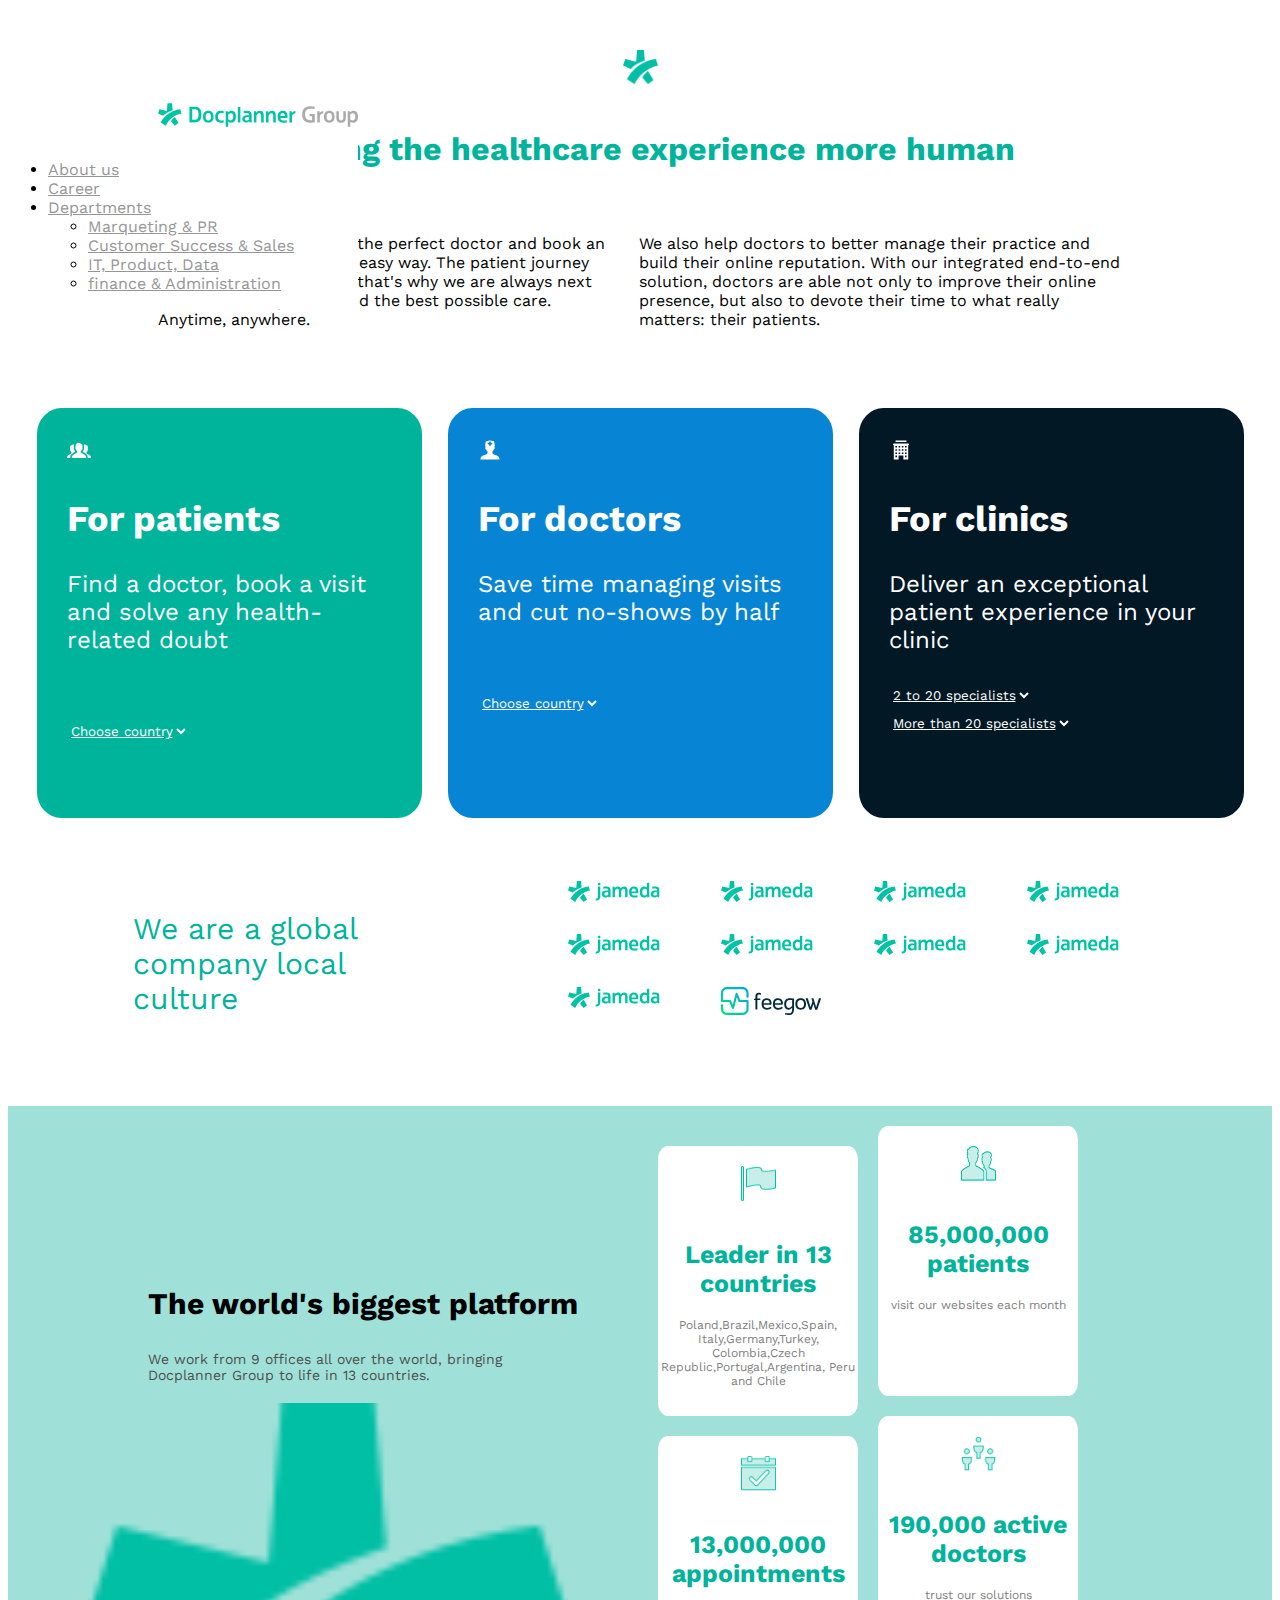
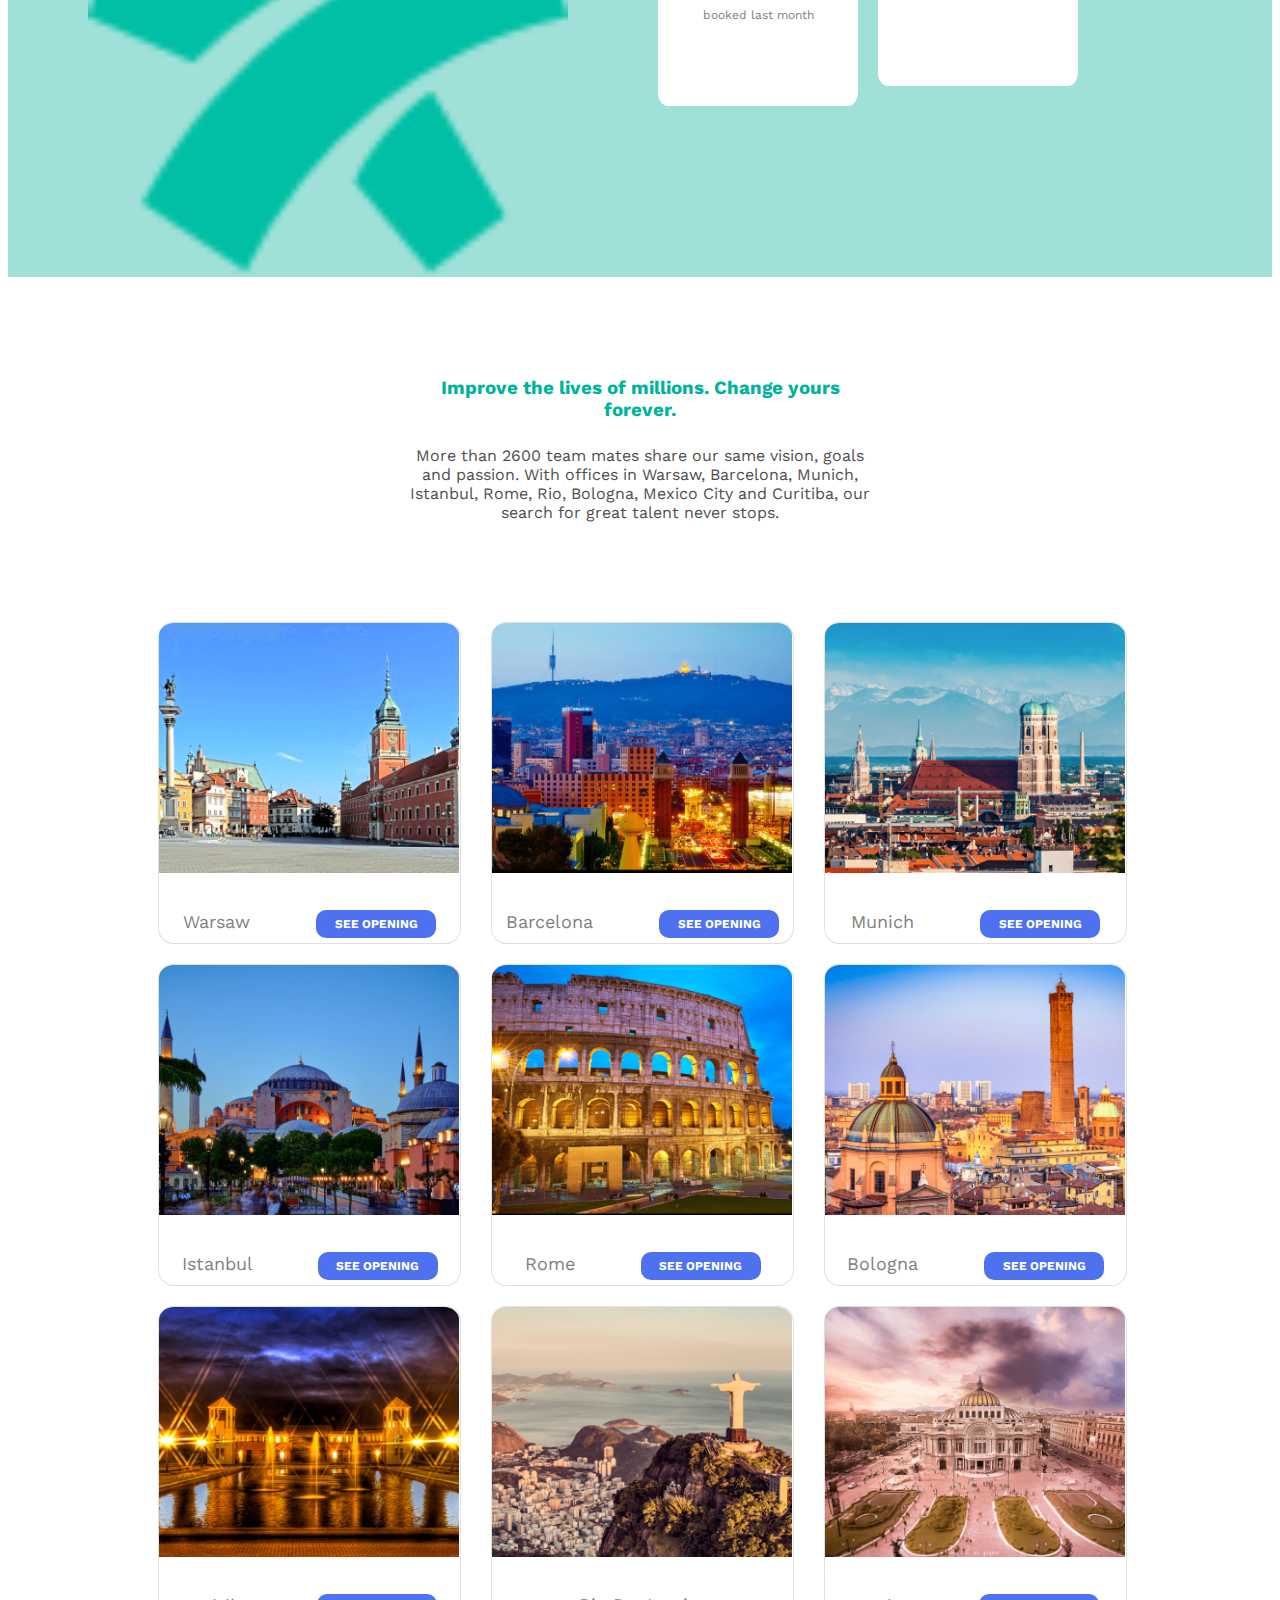
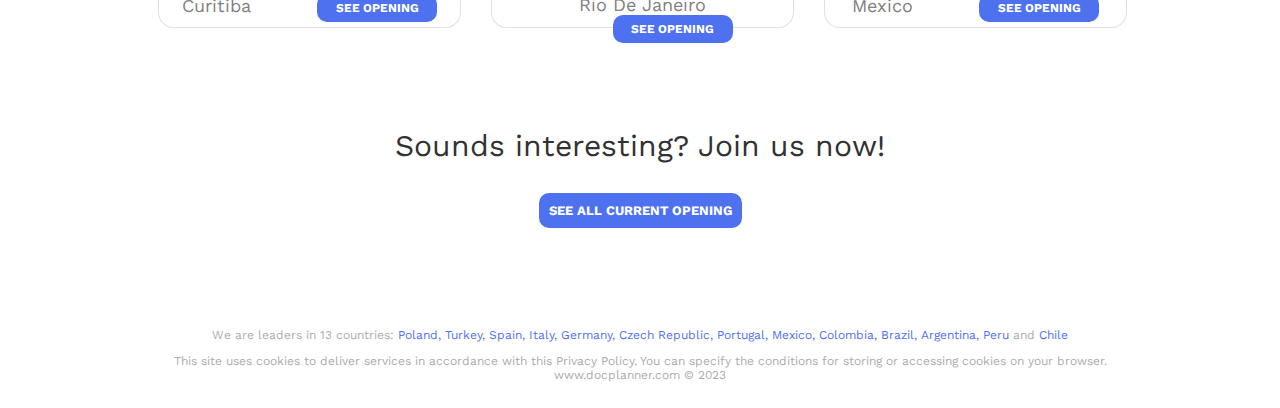
<file: css_layout/boottest.html>
<!DOCTYPE html>
<html lang="en">
  <head>
    <meta charset="UTF-8" />
    <meta http-equiv="X-UA-Compatible" content="IE=edge" />
    <meta name="viewport" content="width=device-width, initial-scale=1.0" />
    <link rel="stylesheet" href="bootstyle.css" />

    <link
      rel="stylesheet"
      href="https://cdn.jsdelivr.net/npm/bootstrap@5.2.3/dist/css/bootstrap.min.css"
      integrity="sha384-rbsA2VBKQhggwzxH7pPCaAqO46MgnOM80zW1RWuH61DGLwZJEdK2Kadq2F9CUG65"
      crossorigin="anonymous"
    />
    <link href="https://fonts.googleapis.com/css2?family=Work+Sans:wght@400;500;600;700&display=swap" rel="stylesheet">
    <title>Document</title>
  </head>

  <body>
    <nav class="navbar navbar-expand-lg bg-body-tertiary">
      <div class="container">
        <div class="logo">
          <img src="images/logo.svg" alt="logo" width="200" height="50" />
        </div>
        <div
          class="collapse navbar-collapse justify-content-end"
          id="navbarScroll"
        >
          <ul class="nav">
            <li class="nav-item">
              <a class="nav-link active" aria-current="page" href="#"
                >About us</a
              >
            </li>
            <li class="nav-item">
              <a class="nav-link" href="https://www.docplanner.com/career">Career</a>
            </li>
            <li class="nav-item dropdown">
              <!-- <a class="nav-link" href="#">Departments</a> -->
              <a
                class="nav-link dropdown-toggle"
                href="#"
                role="button"
                data-bs-toggle="dropdown"
                aria-expanded="false"
              >
                Departments
              </a>
              <ul class="dropdown-menu">
                <li><a class="dropdown-item" href="https://www.docplanner.com/department?dep=marketing">Marqueting & PR</a></li>
                <li><a class="dropdown-item" href="https://www.docplanner.com/department?dep=customer">Customer Success & Sales</a></li>

                <li><a class="dropdown-item" href="https://www.docplanner.com/department?dep=it">IT, Product, Data</a></li>
                <li><a class="dropdown-item" href="https://www.docplanner.com/department?dep=finance">finance & Administration</a></li>
              </ul>
            </li>
          </ul>
        </div>
      </div>
    </nav>
    <section>
      <div class="content_about">
        <div><img class="img" src="images/img1.png" alt="image" /></div>
        <div>
          <h1 class="h1">Making the healthcare experience more human</h1>
        </div>
        <div class="parag">
          <div class="p1">
            <p>
              We want patients to find the perfect doctor and book an
              appointment in the most easy way. The patient journey should be
              enjoyable, and that's why we are always next to them: to help them
              find the best possible care. Anytime, anywhere.
            </p>
          </div>
          <div class="p2">
            <p>
              We also help doctors to better manage their practice and build
              their online reputation. With our integrated end-to-end solution,
              doctors are able not only to improve their online presence, but
              also to devote their time to what really matters: their patients.
            </p>
          </div>
        </div>
      </div>
      <div class="block">
        <div class="block1">
          <img class="pat" src="images/icon-patients.svg" alt="" />
          <h2>For patients</h2>
          <p>Find a doctor, book a visit and solve any health-related doubt</p>
          <div class="choose">
            <select data-id="select">
              <option>Choose country</option>
              <option value="Argentias">Argentia</option>
              <option value="Colombias">Colombia</option>
              <option value="Czechs">Czech</option>
              <option value="Mexicos">Mexico</option>
              <option value="Portugals">Portugal</option>
              <option value="Brazils">Brazil</option>
              <option value="Chiles">Chile</option>
              <option value="Germanys">Germany</option>
              <option value="Polands">Poland</option>
              <option value="Perus">Peru</option>
              <option value="Italys">Italy</option>
              <option value="Spains">Spain</option>
              <option value="Turkeys">Turkey</option>
            </select>
          </div>
        </div>
        <div class="block2">
          <img class="doct" src="images/icon-doctors.svg" alt="" />
          <h2>For doctors</h2>
          <p>Save time managing visits and cut no-shows by half</p>
          <div class="choose">
            <select data-id="select">
              <option>Choose country</option>
              <option value="Argentias">Argentia</option>
              <option value="Colombias">Colombia</option>
              <option value="Czechs">Czech</option>
              <option value="Mexicos">Mexico</option>
              <option value="Portugals">Portugal</option>
              <option value="Brazils">Brazil</option>
              <option value="Chiles">Chile</option>
              <option value="Germanys">Germany</option>
              <option value="Polands">Poland</option>
              <option value="Perus">Peru</option>
              <option value="Italys">Italy</option>
              <option value="Spains">Spain</option>
              <option value="Turkeys">Turkey</option>
            </select>
          </div>
        </div>
        <div class="block3">
          <img class="cli" src="images/icon-clinics.svg" alt="" />
          <h2>For clinics</h2>
          <p>Deliver an exceptional patient experience in your clinic</p>
          <div class="choose">
            <select data-id="select">
              <option>2 to 20 specialists</option>
              <option value="Argentias">Argentia</option>
              <option value="Colombias">Colombia</option>
              <option value="Czechs">Czech</option>
              <option value="Mexicos">Mexico</option>
              <option value="Portugals">Portugal</option>
              <option value="Brazils">Brazil</option>
              <option value="Chiles">Chile</option>
            </select>
          </div>
          <div class="choose">
            <select data-id="select">
              <option>More than 20 specialists</option>
              <option value="Argentias">Argentia</option>
              <option value="Colombias">Colombia</option>
              <option value="Czechs">Czech</option>
              <option value="Mexicos">Mexico</option>
              <option value="Portugals">Portugal</option>
              <option value="Brazils">Brazil</option>
              <option value="Chiles">Chile</option>
            </select>
          </div>
        </div>
      </div>
    </section>
    <div class="cont_flex">
      <div class="para_grid">
        <p>We are a global company local culture</p>
      </div>
      <div class="cont_grid">
        <div class="grid_item">
          <a href="https://www.jameda.de/"><img src="images/logo-jameda.svg" alt="logo-jameda" /></a>
        </div>
        <div class="grid_item">
          <a href="https://www.jameda.de/"><img src="images/logo-jameda.svg" alt="logo-jameda" /></a>
        </div>
        <div class="grid_item">
          <a href="https://www.jameda.de/"><img src="images/logo-jameda.svg" alt="logo-jameda" /></a>
        </div>
        <div class="grid_item">
          <a href="https://www.jameda.de/"><img src="images/logo-jameda.svg" alt="logo-jameda" /></a>
        </div>
        <div class="grid_item">
          <a href="https://www.jameda.de/"><img src="images/logo-jameda.svg" alt="logo-jameda" /></a>
        </div>
        <div class="grid_item">
          <a href="https://www.jameda.de/"><img src="images/logo-jameda.svg" alt="logo-jameda" /></a>
        </div>
        <div class="grid_item">
          <a href="https://www.jameda.de/"><img src="images/logo-jameda.svg" alt="logo-jameda" /></a>
        </div>
        <div class="grid_item">
          <a href="https://gipo.it/"><img src="images/logo-jameda.svg" alt="logo-gipo-primary" /></a>
        </div>
        <div class="grid_item">
          <a href="https://clinic-cloud.com/"><img src="images/logo-jameda.svg" alt="logo-clinicloud" /></a>
        </div>
        <div class="grid_item">
          <a href="https://feegowclinic.com.br/"><img src="images/logo-feegow.svg" alt="logo-feegow" /></a>
        </div>
      </div>
    </div>
    <section class="sec">
      <div class="blo_sec">
        <h6>The world's biggest platform</h6>
        <p>
          We work from 9 offices all over the world, bringing <br>Docplanner Group
          to life in 13 countries.
        </p>
        <div class="img_sec"><img src="images/img1.png" alt="logo" height="480" width="480"/></div>
      </div>
      <div class="block_section">
        <div class="seg1">
          <div class="blo1">
            <img class="logo_sec" src="images/flag.png" alt="flag" />
            <h3>Leader in 13 countries</h3>
            <p>
              Poland,Brazil,Mexico,Spain, Italy,Germany,Turkey, Colombia,Czech Republic,Portugal,Argentina, Peru and Chile
            </p>
          </div>
          <div class="blo1 patient">
            <img class="logo_sec" src="images/patients.png" alt="" />
            <h3>85,000,000 <br> patients</h3>
            <p>visit our websites each month</p>
          </div>
        </div>
        <div class="seg2">
          <div class="blo1">
            <img class="logo_sec" src="images/visits.png" alt="" />
            <h3>13,000,000 appointments</h3>
            <p>booked last month</p>
          </div>
          <div class="blo1 patient">
            <img class="logo_sec" src="images/doctors.png" alt="" />
            <h3>190,000 active doctors</h3>
            <p>trust our solutions</p>
          </div>
        </div>
      </div>
    </section>
    <div class="improve">
      <h3>Improve the lives of millions. Change yours forever.</h3>
      <p>More than 2600 team mates share our same vision, goals and passion. With offices in Warsaw, Barcelona, Munich, Istanbul, Rome, Rio, Bologna, Mexico City and Curitiba, our search for great talent never stops.</p>
    </div>
    <div class="cont1_flex">
      
      <div class="cont1_grid">
        <div class="grid1_item" >
          <a href="https://www.docplanner.com/career?&loc=poland#jobs-offers"><img src="images/warsaw.png" alt="" />
            <p>Warsaw <button class="btn_country">SEE OPENING</button></p></a>
        </div>
        <div class="grid1_item">
          <a href="https://www.docplanner.com/career?&loc=spain#jobs-offers"><img src="images/barcelona.png" alt="" />
          <p>Barcelona <button class="btn_country">SEE OPENING</button></p></a>
          
        </div>
        <div class="grid1_item">
          <a href="https://www.docplanner.com/career?&loc=germany#jobs-offers"><img src="images/munich.png" alt="" />
          <p>Munich <button class="btn_country">SEE OPENING</button></p></a>
          
        </div>
        <div class="grid1_item">
          <a href="https://www.docplanner.com/career?&loc=turkey#jobs-offers"><img src="images/istanbul.png" alt="" />
          <p>Istanbul <button class="btn_country">SEE OPENING</button></p></a>
          
        </div>
        <div class="grid1_item">
          <a href="https://www.docplanner.com/career?&loc=italy#jobs-offers"><img src="images/rome.png" alt="" />
          <p>Rome <button class="btn_country">SEE OPENING</button></p></a>
          
        </div>
        <div class="grid1_item">
          <a href="https://www.docplanner.com/career?&loc=italy#jobs-offers"><img src="images/bologna.png" alt="" />
          <p>Bologna <button class="btn_country">SEE OPENING</button></p></a>
          
        </div>
        <div class="grid1_item">
          <a href="https://www.docplanner.com/career?&loc=brazil#jobs-offers"><img src="images/curitiba.png" alt="" />
          <p>Curitiba <button class="btn_country">SEE OPENING</button></p></a>
          
        </div>
        <div class="grid1_item">
          <a href="https://www.docplanner.com/career?&loc=brazil#jobs-offers"><img src="images/rio-janeiro.png" alt="" />
          <p>Rio De Janeiro <button class="btn_country">SEE OPENING</button></p></a>
          
        </div>
        <div class="grid1_item">
          <a href="https://www.docplanner.com/career?&loc=mexico#jobs-offers"><img src="images/mexico-city.png" alt="" />
          <p>Mexico <button class="btn_country">SEE OPENING</button></p></a>
        </div>
      </div>
      <div class="befo_foot">
        <p>Sounds interesting? Join us now!</p>
        <a href="https://www.docplanner.com/career"><button>SEE ALL CURRENT OPENING</button></a>
      </div>
      <footer>
        <p>We are leaders in 13 countries: <span>Poland, Turkey, Spain, Italy, Germany, Czech Republic, Portugal, Mexico, Colombia, Brazil, Argentina, Peru</span> and <span>Chile</span></p>
        <p>This site uses cookies to deliver services in accordance with this Privacy Policy. You can specify the conditions for storing or accessing cookies on your browser.
          www.docplanner.com © 2023</p>
      </footer>
    <script
      src="https://cdn.jsdelivr.net/npm/@popperjs/core@2.11.6/dist/umd/popper.min.js"
      integrity="sha384-oBqDVmMz9ATKxIep9tiCxS/Z9fNfEXiDAYTujMAeBAsjFuCZSmKbSSUnQlmh/jp3"
      crossorigin="anonymous"
    ></script>
    <script
      src="https://cdn.jsdelivr.net/npm/bootstrap@5.3.0-alpha1/dist/js/bootstrap.min.js"
      integrity="sha384-mQ93GR66B00ZXjt0YO5KlohRA5SY2XofN4zfuZxLkoj1gXtW8ANNCe9d5Y3eG5eD"
      crossorigin="anonymous"
    ></script>
    <script>
      // document.querySelector('select').addEventListener('change', changeLocation)
      const data = [
        { value: "Argentias", url: "https://google.com" },
        { value: "Colombias", url: "https://facebook.com" },
      ];
      function changeLocation(e) {
        data.forEach((element) => {
          if (e.target.value == element.value) {
            document.location.assign(element.url);
          }
        });
        window.location.assign("x");
        // console.log("hello select")
      }
      document
        .querySelector("select")
        .addEventListener("change", changeLocation);
    </script>
  </body>
</html>
</file>
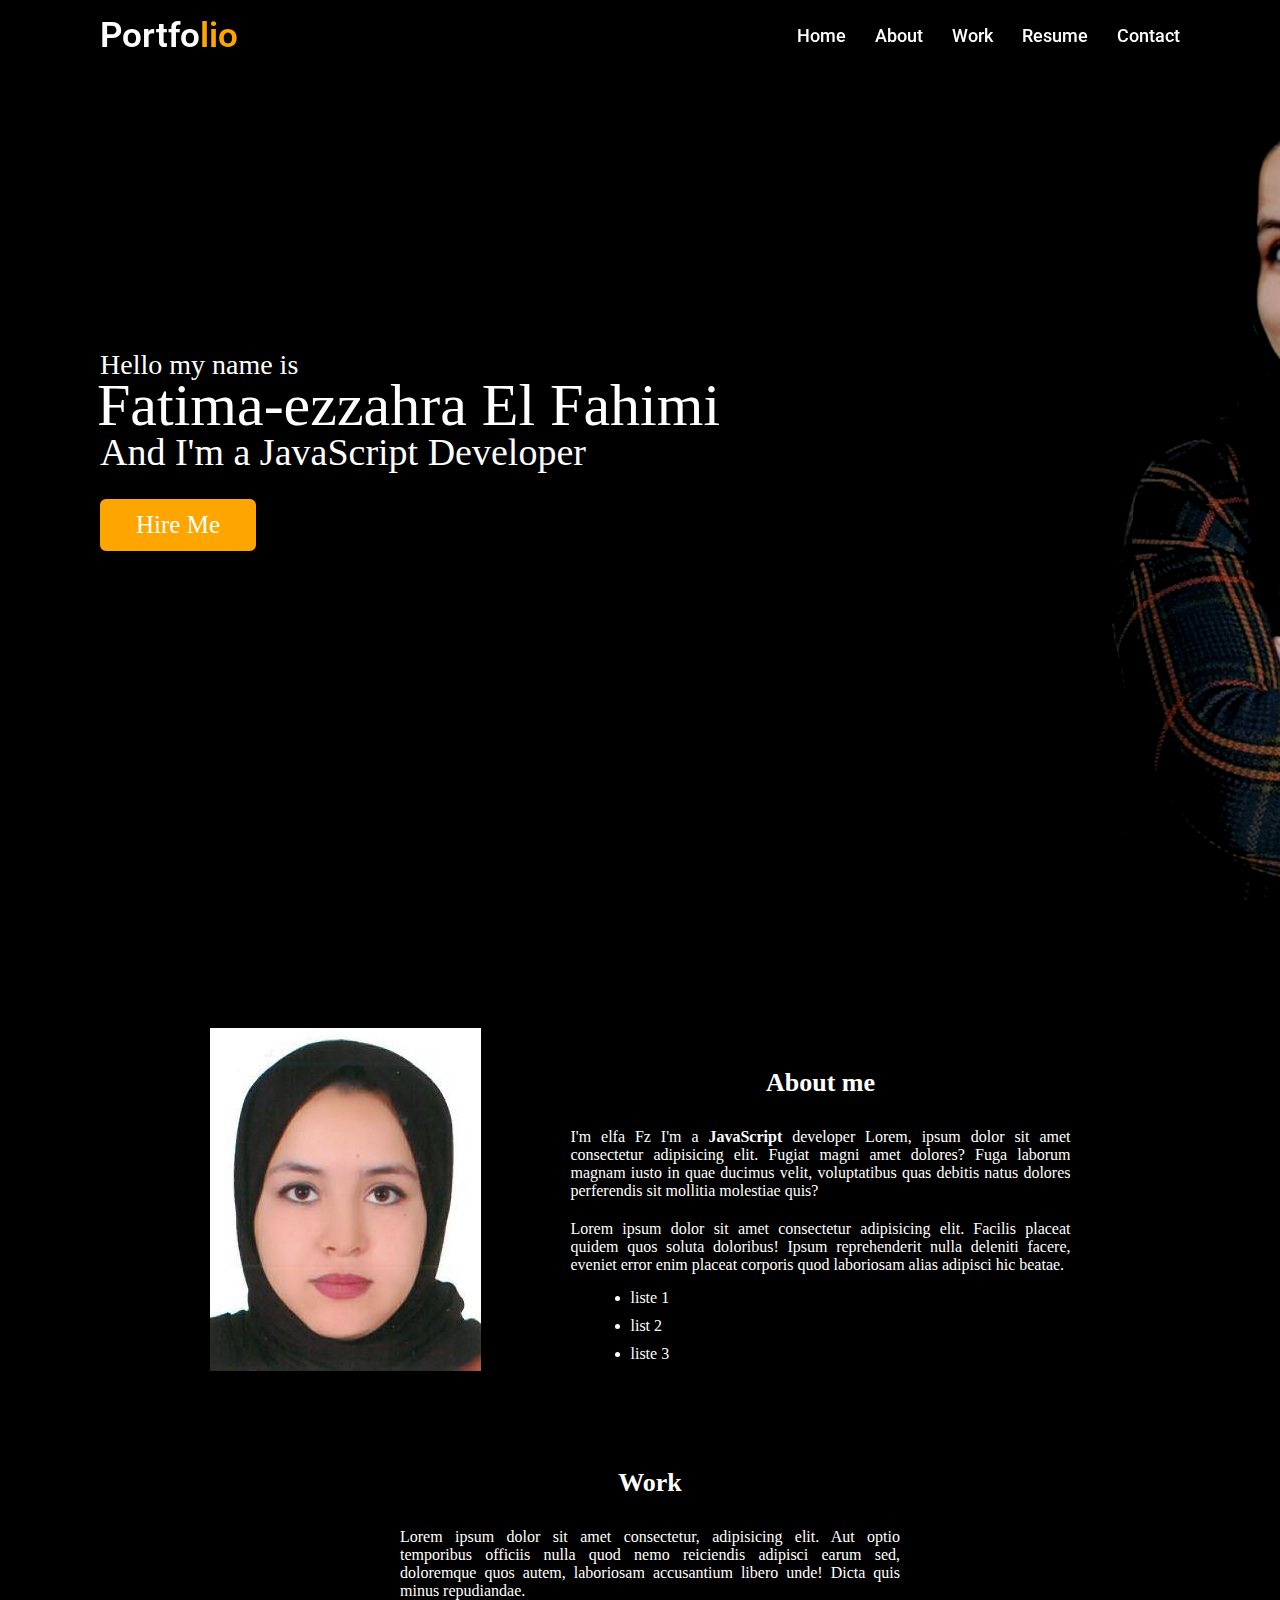
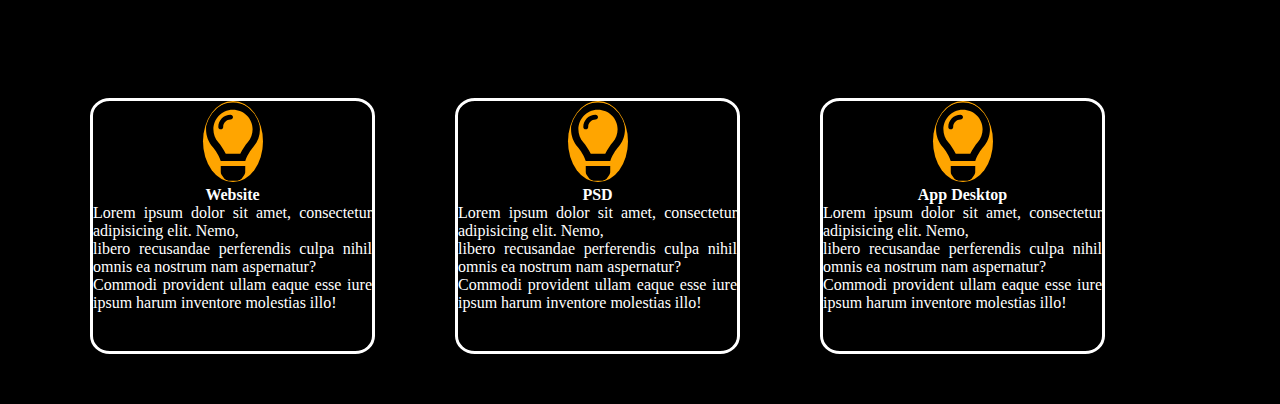
<file: derportfolio/portofolio.html>
<!DOCTYPE html>
<html>
  <head>
    <meta charset="UTF-8" />
    <title>Portfolio</title>

    <link rel="stylesheet" href="style1.css" />
    <!-- <link rel="preconnect" href="https://fonts.googleapis.com">
       <link rel="preconnect" href="https://fonts.gstatic.com" crossorigin>-->
    <link rel="preconnect" href="https://fonts.googleapis.com" />
    <link rel="preconnect" href="https://fonts.gstatic.com" crossorigin />
    <link
      href="https://fonts.googleapis.com/css2?family=Roboto:ital,wght@0,300;0,400;0,500;0,700;1,300;1,700&display=swap"
      rel="stylesheet"
    />
    <!--<script src="jscript.js" type="text/javascript"></script>-->
  </head>

  <body>
    <div id="header">
      <div class="head">
        <a href="#" class="logo">Portfo<span>lio</span></a>
        <!--<div class="logo"><a href="#">Portfo<span>lio</span></a></div>-->
        <ul class="mn">
          <li><a href="#home" class="menu-btn">Home</a></li>
          <li><a href="#about" class="menu-btn">About</a></li>
          <li><a href="#work" class="menu-btn">Work</a></li>
          <li><a href="#resume" class="menu-btn">Resume</a></li>
          <li><a href="#contact" class="menu-btn">Contact</a></li>
        </ul>
      </div>
    </div>
    <section class="home" id="home">
      <div class="head">
        <div class="home-content">
          <div class="text1">Hello my name is</div>
          <div class="text2">Fatima-ezzahra El Fahimi</div>
          <div class="text3">And I'm a JavaScript Developer</div>
          <a href="#">Hire Me</a>
        </div>
      </div>
    </section>
    <main>
      <section class="about" id="about">
        <div><img class="img" src="images/11.jpg" alt="my photo" /></div>

        <div class="ab">
          <h3>About me</h3>
          <p>
            I'm elfa Fz I'm a <b>JavaScript</b> developer Lorem, ipsum dolor sit
            amet consectetur adipisicing elit. Fugiat magni amet dolores? Fuga
            laborum magnam iusto in quae ducimus velit, voluptatibus quas
            debitis natus dolores perferendis sit mollitia molestiae quis?
          </p>
          <p>
            Lorem ipsum dolor sit amet consectetur adipisicing elit. Facilis
            placeat quidem quos soluta doloribus! Ipsum reprehenderit nulla
            deleniti facere, eveniet error enim placeat corporis quod laboriosam
            alias adipisci hic beatae.
          </p>
          <ul>
            <li>liste 1</li>
            <li>list 2</li>
            <li>liste 3</li>
          </ul>
        </div>
      </section>
      <section class="work" id="work">
        <div class="wo">
          <h3>Work</h3>
          <p>
            Lorem ipsum dolor sit amet consectetur, adipisicing elit. Aut optio
            temporibus officiis nulla quod nemo reiciendis adipisci earum sed,
            doloremque quos autem, laboriosam accusantium libero unde! Dicta
            quis minus repudiandae.
          </p>
        </div>
        <div class="pro">
          <div class="pro1 item">
            <div class="pro1icon">
              <svg xmlns="http://www.w3.org/2000/svg" viewBox="0 0 384 512">
                <!--! Font Awesome Pro 6.2.1 by @fontawesome - https://fontawesome.com License - https://fontawesome.com/license (Commercial License) Copyright 2022 Fonticons, Inc. -->
                <path
                  d="M112.1 454.3c0 6.297 1.816 12.44 5.284 17.69l17.14 25.69c5.25 7.875 17.17 14.28 26.64 14.28h61.67c9.438 0 21.36-6.401 26.61-14.28l17.08-25.68c2.938-4.438 5.348-12.37 5.348-17.7L272 415.1h-160L112.1 454.3zM192 0C90.02 .3203 16 82.97 16 175.1c0 44.38 16.44 84.84 43.56 115.8c16.53 18.84 42.34 58.23 52.22 91.45c.0313 .25 .0938 .5166 .125 .7823h160.2c.0313-.2656 .0938-.5166 .125-.7823c9.875-33.22 35.69-72.61 52.22-91.45C351.6 260.8 368 220.4 368 175.1C368 78.8 289.2 .0039 192 0zM288.4 260.1c-15.66 17.85-35.04 46.3-49.05 75.89h-94.61c-14.01-29.59-33.39-58.04-49.04-75.88C75.24 236.8 64 206.1 64 175.1C64 113.3 112.1 48.25 191.1 48C262.6 48 320 105.4 320 175.1C320 206.1 308.8 236.8 288.4 260.1zM176 80C131.9 80 96 115.9 96 160c0 8.844 7.156 16 16 16S128 168.8 128 160c0-26.47 21.53-48 48-48c8.844 0 16-7.148 16-15.99S184.8 80 176 80z"
                />
              </svg>
            </div>
            <div class="pro1content">
              <h4 class="h">Website</h4>
              <p>
                Lorem ipsum dolor sit amet, consectetur adipisicing elit.
                Nemo,<br />
                libero recusandae perferendis culpa nihil omnis ea nostrum nam
                aspernatur?<br />
                Commodi provident ullam eaque esse iure ipsum harum inventore
                molestias illo!
              </p>
            </div>
          </div>
          <div class="pro2 item">
            <div class="pro1icon">
              <svg xmlns="http://www.w3.org/2000/svg" viewBox="0 0 384 512">
                <!--! Font Awesome Pro 6.2.1 by @fontawesome - https://fontawesome.com License - https://fontawesome.com/license (Commercial License) Copyright 2022 Fonticons, Inc. -->
                <path
                  d="M112.1 454.3c0 6.297 1.816 12.44 5.284 17.69l17.14 25.69c5.25 7.875 17.17 14.28 26.64 14.28h61.67c9.438 0 21.36-6.401 26.61-14.28l17.08-25.68c2.938-4.438 5.348-12.37 5.348-17.7L272 415.1h-160L112.1 454.3zM192 0C90.02 .3203 16 82.97 16 175.1c0 44.38 16.44 84.84 43.56 115.8c16.53 18.84 42.34 58.23 52.22 91.45c.0313 .25 .0938 .5166 .125 .7823h160.2c.0313-.2656 .0938-.5166 .125-.7823c9.875-33.22 35.69-72.61 52.22-91.45C351.6 260.8 368 220.4 368 175.1C368 78.8 289.2 .0039 192 0zM288.4 260.1c-15.66 17.85-35.04 46.3-49.05 75.89h-94.61c-14.01-29.59-33.39-58.04-49.04-75.88C75.24 236.8 64 206.1 64 175.1C64 113.3 112.1 48.25 191.1 48C262.6 48 320 105.4 320 175.1C320 206.1 308.8 236.8 288.4 260.1zM176 80C131.9 80 96 115.9 96 160c0 8.844 7.156 16 16 16S128 168.8 128 160c0-26.47 21.53-48 48-48c8.844 0 16-7.148 16-15.99S184.8 80 176 80z"
                />
              </svg>
            </div>
            <div class="pro1content">
              <h4 class="h">PSD</h4>
              <p>
                Lorem ipsum dolor sit amet, consectetur adipisicing elit.
                Nemo,<br />
                libero recusandae perferendis culpa nihil omnis ea nostrum nam
                aspernatur?<br />
                Commodi provident ullam eaque esse iure ipsum harum inventore
                molestias illo!
              </p>
            </div>
          </div>
          <div class="pro3 item">
            <div class="pro1icon">
              <svg xmlns="http://www.w3.org/2000/svg" viewBox="0 0 384 512">
                <!--! Font Awesome Pro 6.2.1 by @fontawesome - https://fontawesome.com License - https://fontawesome.com/license (Commercial License) Copyright 2022 Fonticons, Inc. -->
                <path
                  d="M112.1 454.3c0 6.297 1.816 12.44 5.284 17.69l17.14 25.69c5.25 7.875 17.17 14.28 26.64 14.28h61.67c9.438 0 21.36-6.401 26.61-14.28l17.08-25.68c2.938-4.438 5.348-12.37 5.348-17.7L272 415.1h-160L112.1 454.3zM192 0C90.02 .3203 16 82.97 16 175.1c0 44.38 16.44 84.84 43.56 115.8c16.53 18.84 42.34 58.23 52.22 91.45c.0313 .25 .0938 .5166 .125 .7823h160.2c.0313-.2656 .0938-.5166 .125-.7823c9.875-33.22 35.69-72.61 52.22-91.45C351.6 260.8 368 220.4 368 175.1C368 78.8 289.2 .0039 192 0zM288.4 260.1c-15.66 17.85-35.04 46.3-49.05 75.89h-94.61c-14.01-29.59-33.39-58.04-49.04-75.88C75.24 236.8 64 206.1 64 175.1C64 113.3 112.1 48.25 191.1 48C262.6 48 320 105.4 320 175.1C320 206.1 308.8 236.8 288.4 260.1zM176 80C131.9 80 96 115.9 96 160c0 8.844 7.156 16 16 16S128 168.8 128 160c0-26.47 21.53-48 48-48c8.844 0 16-7.148 16-15.99S184.8 80 176 80z"
                />
              </svg>
            </div>
            <div class="pro1content">
              <h4 class="h">App Desktop</h4>
              <p>
                Lorem ipsum dolor sit amet, consectetur adipisicing elit.
                Nemo,<br />
                libero recusandae perferendis culpa nihil omnis ea nostrum nam
                aspernatur?<br />
                Commodi provident ullam eaque esse iure ipsum harum inventore
                molestias illo!
              </p>
            </div>
          </div>
        </div>
      </section>
    </main>
  </body>
</html>
</file>
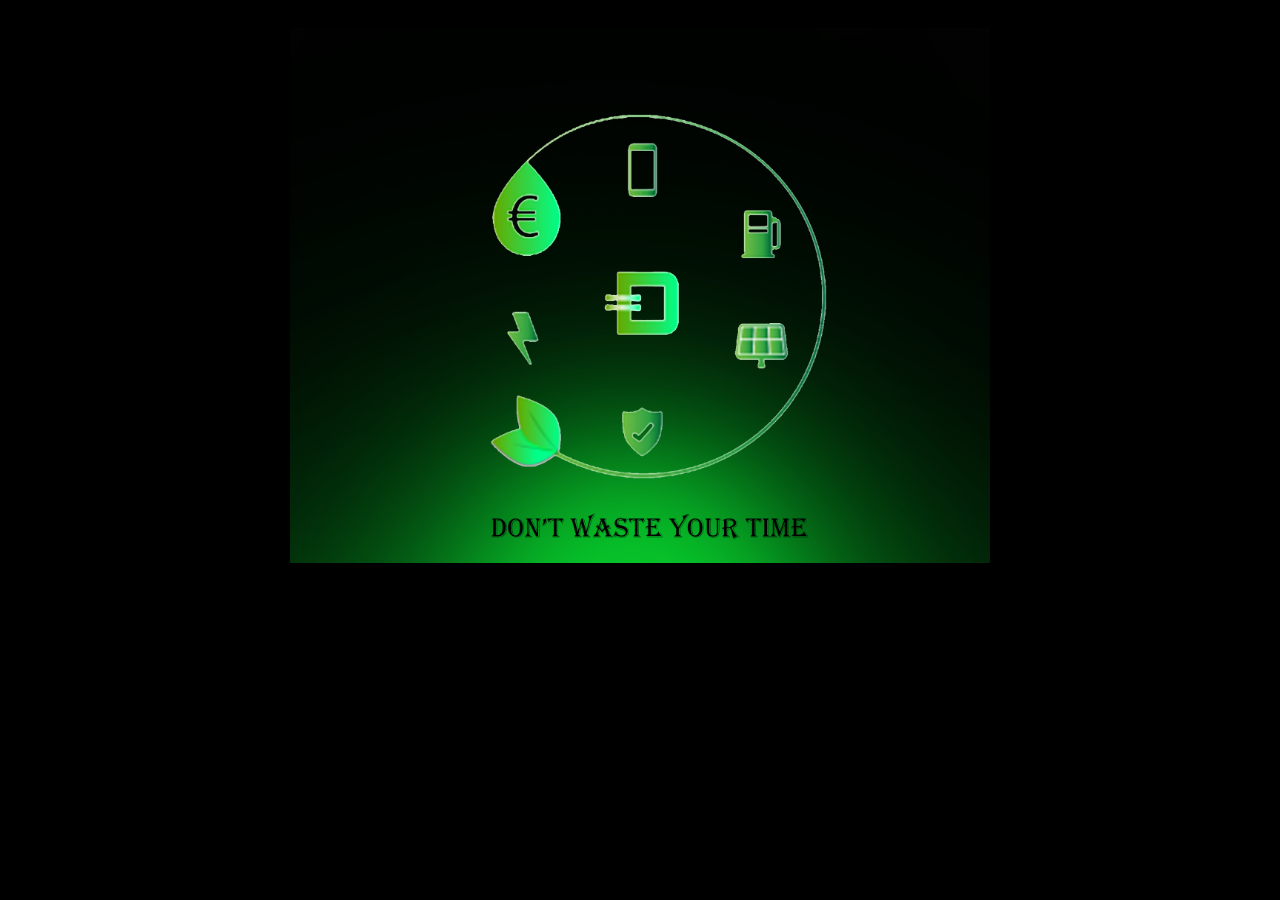
<file: lara/lara.html>
<!DOCTYPE html>
<html lang="en">
<head>
    <meta charset="UTF-8">
    <meta http-equiv="X-UA-Compatible" content="IE=edge">
    <meta name="viewport" content="width=device-width, initial-scale=1.0">
    <link rel="stylesheet" href="lara.css">
    <title>Document</title>
</head>
<body>
   <div class="img">
     <img src="images/last.png" alt="">
     <!-- <p>DON'T WASTE YOUR TIME</p> -->
   </div>
</body>
</html>
</file>
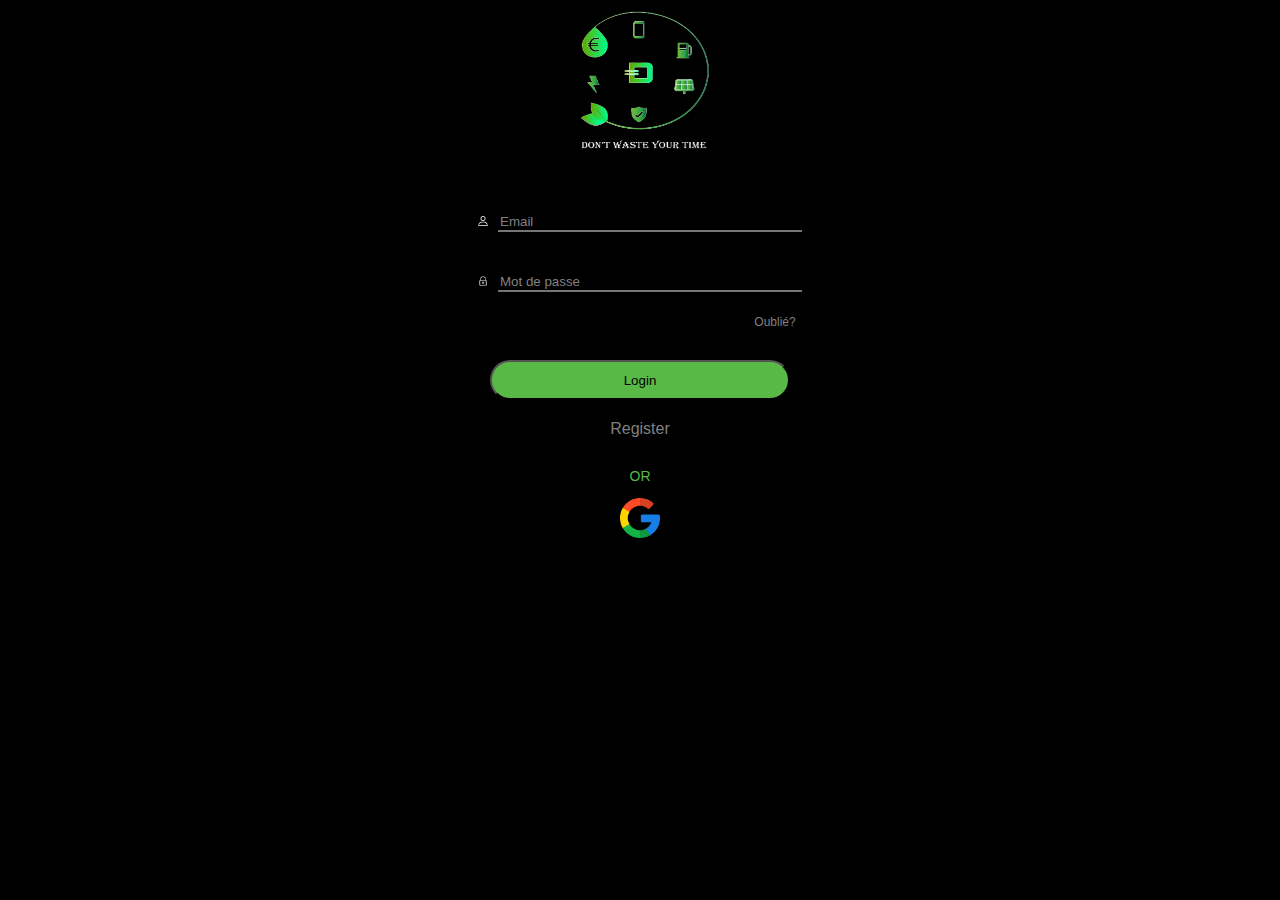
<file: lara/page2.html>
<!DOCTYPE html>
<html lang="en">
<head>
    <meta charset="UTF-8">
    <meta http-equiv="X-UA-Compatible" content="IE=edge">
    <meta name="viewport" content="width=device-width, initial-scale=1.0">
    <link rel="stylesheet" href="lara.css">
    <title>Document</title>
</head>
<body>
  <div id="log">
    <div class="img1"><img src="images/oppa.png" alt=""></div>
    <div class="login">
       <form>
         <label for="icon_login" class="icon"><img src="images/utilis.png" alt=""></label><input type="text" value="Email" id="email"><br>
         <label for="mdp" class="icon"><img src="images/cadenas1.png" alt=""></label><input type="text" value="Mot de passe " id="mdp">
       </form>
    </div>
    <a href="#" class="oub">Oublié?</a><br>
    <input type="button" value="Login" class="log_btn"><br>
    <a href="#" class="register">Register</a>
    <p>OR</p>
    <div class="goog">
    <img src="images/google.png" alt="">
  </div>
  </div>
</body>
</html>
</file>
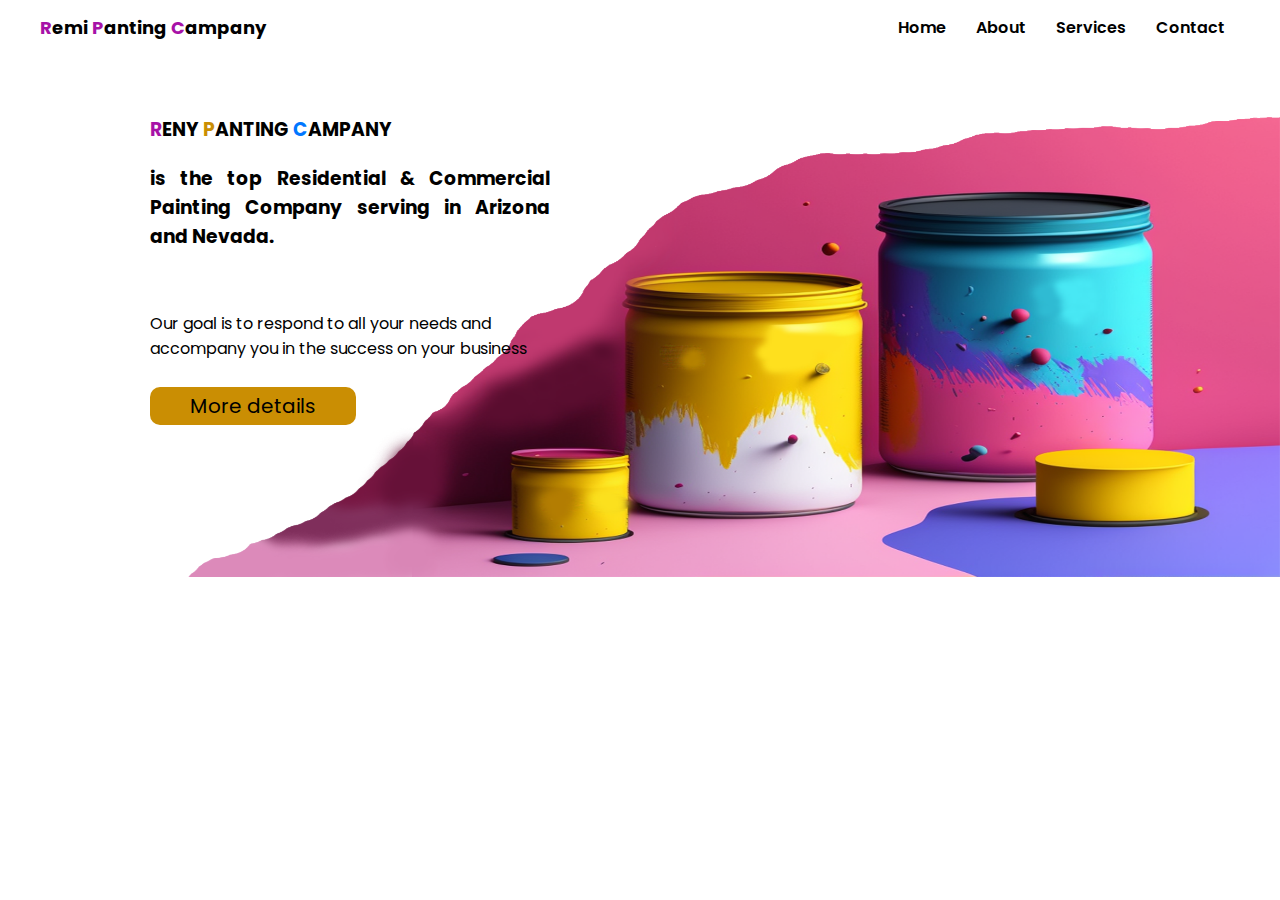
<file: psd/psd1.html>
<!DOCTYPE html>
<html lang="en">
  <head>
    <meta charset="UTF-8" />
    <meta http-equiv="X-UA-Compatible" content="IE=edge" />
    <meta name="viewport" content="width=device-width, initial-scale=1.0" />
    <link rel="stylesheet" href="psdstyle.css" />
    <link rel="preconnect" href="https://fonts.googleapis.com" />
    <link rel="preconnect" href="https://fonts.gstatic.com" crossorigin />
    <link
      href="https://fonts.googleapis.com/css2?family=Poppins:wght@200;300;400;500;600;700&display=swap"
      rel="stylesheet"
    />
    <title>Document</title>
  </head>
  <body>
    <section class="home">
      <div class="head">
        <div class="logo">
          <span class="first">R</span>emi <span class="second">P</span>anting
          <span class="third">C</span>ampany
        </div>
        <ul class="mn">
          <li><a href="#home" class="menu-btn">Home</a></li>
          <li><a href="#about" class="menu-btn">About</a></li>
          <li><a href="#work" class="menu-btn">Services</a></li>
          <li><a href="#contact" class="menu-btn">Contact</a></li>
        </ul>
      </div>
    
      <div class="paragraph">
        <h3>
          <span>R</span>ENY <span class="sp1">P</span>ANTING
          <span class="sp2">C</span>AMPANY
        </h3>
        <h3>
          is the top Residential & Commercial Painting Company serving in
          Arizona and Nevada.
        </h3>
      </div>
      
        <div class="more">
          <p>
            Our goal is to respond to all your needs and accompany you in the
            success on your business
          </p>
          
          <a href="#">More details</a>
        </div>
      </section>
      
  </body>
</html>
</file>
<file: css_layout/bootstyle.css>
/* .right{
    text-align: right;
} */

/* li{
    list-style: none;
 }
 .ulmn{
    display: inline-flex;
    justify-content: s;
 } */
*{
    font-family: Work Sans,Arial,sans-serif;
}
.container{
    position: fixed;
    padding-top: 40px;
    background-color: white;
    
}
.container .logo{

    margin-left: 150px;
}
.nav li a {
    color: rgb(150, 150, 150);
}

.nav li a:hover {
    color: #00b39b;
}

.content_about {
    margin-top: 50px;
    text-align: center;
}

.h1 {
    color: #00b39b;
}

.parag {
    display: flex;
    gap: 30px;
    margin: 50px 150px 50px 150px;
    text-align: left;
}

.img {
    height: 35px;
    width: 35px;
    margin-bottom: 20px;
}

.block {
    display: flex;
    text-align: left;
    color: white;
    justify-content: center;



}

.block1 {
    border: solid;
    border-radius: 7%;
    background-color: #00b39b;
    padding: 30px;
}

.block2 {
    border: solid;
    border-radius: 7%;
    background-color: rgb(7, 133, 212);
    padding: 30px;

}

.block3 {
    border: solid;
    border-radius: 7%;
    background-color: rgb(3, 24, 37);
    padding: 30px;
}

.block1,
.block2,
.block3 {
    margin: 10px;
    height: 350px;
    width: 325px;
    font-size: 24px;
    margin-bottom: 60px;

}

.block1 p, .block2 p{
    margin-bottom: 60px;
}



select{
    text-decoration: underline;
    color: white;
    background: none;
    border: none;
    
}
select > option{
    color: black;
    border: none; 

}
.cont_flex{
    display: inline-flex;
    gap: 110px;
    margin-bottom: 60px;
    
}
.cont_grid{
    grid-template-columns: 25% 25% 25% 25%;
    display: inline-grid;
    width: 90%;
}


.para_grid{
    margin-left: 125px;
    font-size: 30px;
    color: #00b39b;
}
.sec{
    display: flex;
    background-color: #9fe1d8;
    padding: 80px;
    gap:80px
    
}
.block_section{
    margin-top: -40px;

}
.blo1{
    border: none;
    border-radius: 5%;
    /* font-size: 12px; */
    padding-top: 20px;
    height: 250px;
    width: 200px;
    background-color: white;
    text-align: center;
    
   
}
.blo1 h3{
    font-size: 25px;
    margin-bottom: 20px;
    text-align: center;
    color: #00b39b;
    
}
.blo1 p{
    font-size: 12px;
    text-align: center;
    color:  gray;
}

.seg1, .seg2{
    display: flex;
    gap: 20px;
    margin-bottom: 20px;
}
.patient{
    margin-top: -20px;
}
.blo_sec h6{
    font-size: 30px;
    margin-bottom: 30px;
    padding-top: 30px;
    margin-left: 60px;
}
.blo_sec p{
    font-size: 14px;
    margin-bottom: 20px;
    margin-left: 60px;
    color: rgb(79, 78, 78);
    text-align: justify;
}
.img_sec{
    margin-bottom: -90px;
    overflow: hidden;
}
.blo1 .logo_sec{
    height: 35px;
    width: 35px;
    margin-bottom: 10px;
}
.improve{
    text-align: center;
    margin: 100px 400px 100px 400px;
}
.improve h3{
    margin-bottom: 25px;
    color: #00b39b;
}
.improve p{
    color: rgb(79, 78, 78);
}
.cont1_flex{
    justify-content: center;
    margin: 100px 150px 100px 150px;
}
.cont1_grid{
    grid-template-columns: 33% 33% 33%;
    display: inline-grid;
    gap: 20px;
    
    
}
.grid1_item{
    border-radius: 5%;
    border: 1px solid;
    border-color: rgb(224, 224, 224);
    width: 301px;
    height: 320px;
    
}
.grid1_item img{
    width: 300px;
    height: 250px;
    border-top-left-radius: 5%;
    border-top-right-radius: 5%;
    margin-bottom: 15px;
}
.grid1_item p{
    color: gray;
    font-size: 18px;
    
}
.grid1_item p, button{
    text-align: center;
}
.btn_country{
    margin-left: 60px;
    border-radius: 10px;
    background-color: rgb(78, 113, 240);
    border: none;
    color: white;
    font-size: 12px;
    padding: 7px;
    font-weight: bold;
    width: 120px;

}
.grid1_item a{
   text-decoration: none;
}
.grid1_item button:hover{
    background-color: rgb(6, 55, 232);
    
}
.befo_foot{
    margin: 100px 230px 100px 230px;
    text-align: center;
}
.befo_foot p{
    font-size: 30px;
    color: rgb(50, 50, 50);
}
.befo_foot button{
    padding: 10px;
    border: none;
    border-radius: 10px;
    background-color:rgb(78, 113, 240);
    color: white;
    font-size: 13px;
    font-weight: bold;
    
}
.befo_foot button:hover{
    background-color: rgb(6, 55, 232);
}
footer{
    height: 80px;
    font-size: 12px;
    text-align: center;
    margin-bottom: -100px;
    color: rgb(172, 171, 171);
}
span{
    color: rgb(78, 113, 240);
}
</file>
<file: derportfolio/style1.css>
* {
	padding: 0;
	margin: 0;
	text-decoration: none;
	color: white;


}

main {
	background-color: black;
}


#header {
	padding: 0px;
	position: fixed;
	/*height: 60px;*/
	width: 100%;
	/*background-color: orange;*/
	font-family: "Roboto", sans serif;


}

.head {
	display: flex;
	align-items: center;
	justify-content: space-between;
	padding: 15px 100px;
}

.logo {
	color: white;
	font-size: 35px;
	font-weight: 600;


}

.logo span {
	color: orange;

}

/*.head .mn{
	 margin-right: 50px;
	 	 
 }*/
.head .mn li {
	list-style: none;
	display: inline-block;


}

.head .mn li a {
	margin-left: 25px;
	display: block;
	font-size: 18px;
	font-weight: 500;
	color: white;

}

.home {
	display: flex;
	background: url(./images/nv.png);
	height: 100vh;
	color: white;
	min-height: 500px;
	background-size: cover;
	background-attachment: fixed;
	font-family: "poppins", sans serif;
	background-color: black;
}

.home .head {
	width: 100%;
	display: flex;
}

.home .head .row {
	margin-right: 0;
}

.home .home-content .text1 {
	font-size: 28px;
}

.home .home-content .text2 {
	font-size: 60px;
	font-weight: 600px;
	margin-left: -3px;
	margin-top: -10px;
}

.home .home-content .text3 {
	font-size: 38px;
	margin: 5px 0;
	margin-top: -10px;
}


.home .home-content a {
	display: inline-block;
	background: orange;
	color: white;
	font-size: 25px;
	padding: 10px 34px;
	margin-top: 20px;
	font-weight: 400px;
	border-radius: 6px;
	border: 2px solid orange;
	transition: all 0.3s ease;
}

.home .home-content a:hover {
	background: none;
	color: orange;


}

.head .mn li a:hover {
	color: orange;

}

.about {
	text-align: left;
	flex: 1 0 50%;
	display: flex;
	flex-wrap: wrap;
	justify-content: center;
	padding-top: 10%;


}

.img {
	margin-right: 50px;
}

.ab {
	margin-top: 40px;
	margin-left: 40px;
	width: 500px;
	height: 320px;
}

.ab p {
	margin-top: 20px;
	text-align: justify;
}

h3 {
	text-align: center;
	font-weight: bold;
	font-size: 26px;
	margin-bottom: 30px;
}

.ab ul {
	margin-left: 60px;
	margin-top: 15px;
}

.ab li {
	margin-bottom: 10px;
}

.wo {

	margin: 80px 300px 80px 400px;
	width: 500px;
	height: 100px;
	
	
	
}



svg {
	width: 60px;
	height: 80px;
	background-color: orange;
	border-radius: 50%;
	padding: 1%;

}

.pro {
	padding: 50px 50px 50px 50px;
	display: inline-flex;
	justify-content: space-between;
	text-align: center;


}

.item {
	flex: 1 0 50%;

}

.pro1,
.pro2,
.pro3 {
	border: solid;
	width: 100px;
	height: 250px;
	/* padding: 20px;
	margin: 20px; */
	border-radius: 7%;
	margin: 0px 40px 0px 40px;
	


}

.pro1icon, .h{
	display: inline-flex;
}
p{
	text-align: justify;
	
}
</file>
<file: lara/lara.css>
body{
    background-color: black;
    font-family: Arial, Helvetica, sans-serif;
}
.img{
    text-align: center;
    padding-top: 20px;
}
.img img{
    height: 535px;
    width: 700px;
    
}
/*page 2 */
#log{
    text-align: center;
}
.img1{
    text-align: center;
}
.img1 img{
    height: 150px;
    width: 150px;
    margin-bottom: 50px;
}

#email{
    background-color: black;
    color: gray;
    border-left: none;
    border-top: none;
    border-right: none;
    margin-bottom: 40px;
    width: 300px;
}
#mdp{
    background-color: black;
    color: gray;
    border-left: none;
    border-top: none;
    border-right: none;
    margin-bottom: 20px;
    width: 300px;
}
.icon img{
    height: 10px;
    width: 10px;
    margin-right: 10px;
}
.oub{
    color: gray;
    margin-left: 270px;
    font-size: 12px;
}
.log_btn{
    margin-top: 30px;
    margin-bottom: 20px;
    width: 300px;
    height: 40px;
    border-radius: 20px;
    background-color: rgb(88, 185, 71);
}
.register{
    color: gray;
}
a{
    text-decoration: none;
}
#log p{
    color:rgb(88, 185, 71);
    font-size: 14px;
    margin-top: 30px;
}
.goog img{
    height: 40px;
    width: 40px;
}
</file>
<file: psd/psdstyle.css>
*{
  margin: 0;  
  font-family: 'Poppins', sans-serif;
}
.home{
  background-image: url(./images/rimas.png);
  height: 577px;
  background-size: 100% 577px;
  

}
.head{
    display: flex;
    padding: 0px;
    justify-content: space-between;
    align-items: center;
}
.logo{
    color: black;
    padding-left: 40px;
    font-size: 18px;
    font-weight: bold;
}
ul{
  margin-right: 40px;
  list-style: none;
  display: flex;
  float: right;
}

.mn a{
    text-decoration: none;
    color:black;
    font-weight: 600;
}
.mn a:hover{
    color: rgb(167, 18, 167);
   border-bottom: solid;
}

li{
    padding: 15px;
}
.paragraph{
    /* height: 300px; */
    width: 400px;
    text-align: justify;
    margin: 60px 100px 60px 150px;
    color: black;
}
.paragraph h3{
    margin-bottom: 20px;
}
span{
    color: rgb(167, 18, 167);
}
.sp1{
    color: rgb(202, 142, 3);
}
.sp2{
    color: rgb(0, 119, 255);
}
.more{
    margin-left: 150px;
    width: 400px;
    
}
.more p{
    margin-bottom: 30px;
    color: black;
}
.more a{
    font-size: 20px;
    text-decoration: none;
    border: none;
    background-color: rgb(202, 142, 3);
    padding: 5px 40px 5px 40px;
    color: black;
    border-radius: 10px;
}
.more a:hover{
    background-color: rgb(238, 183, 54);
}
.paint{
    size: 200px;
}
</file>
